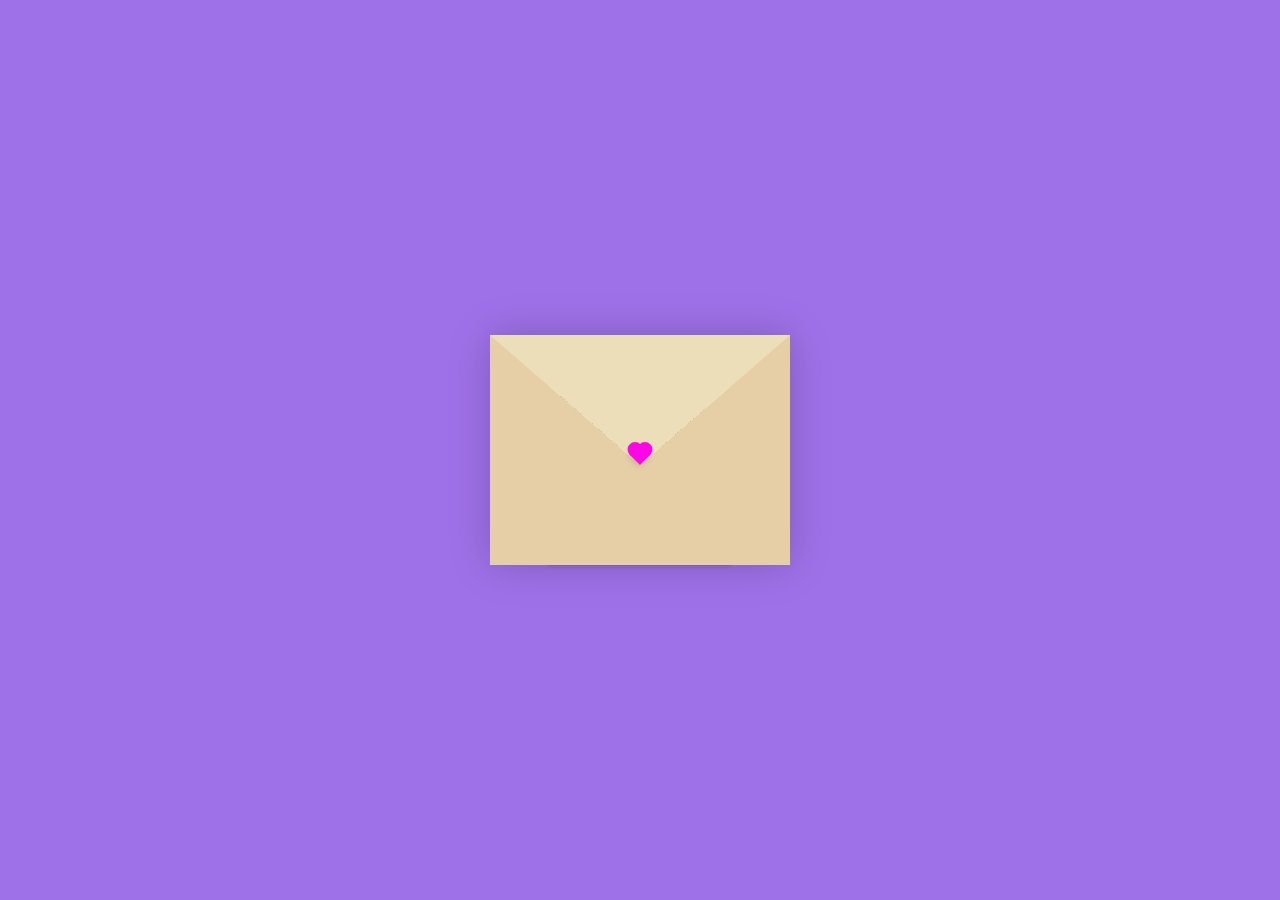
<file: askGf/ily.html>
<!DOCTYPE html>
<html lang="pt">
<head>
    <meta charset="UTF-8">
    <meta http-equiv="X-UA-Compatible" content="IE=edge">
    <meta name="viewport" content="width=device-width, initial-scale=1.0">
    <title>Eu te amo!</title>
    <style>
        :root {
            --primary: #fff;
            --bg-color: rgb(159, 113, 233);
            --bg-envelope-color: #f5edd1;
            --envelope-tab: #ecdeb8;
            --envelope-cover: #e6cfa7;
            --shadow-color: rgba(0, 0, 0, 0.2);
            --txt-color: #444;
            --heart-color: rgb(252, 8, 231);
        }
        body {
            margin: 0;
            padding: 0;
            box-sizing: border-box;
            background: var(--bg-color);
            display: flex;
            align-items: center;
            justify-content: center;
        }
        .container {
            height: 100vh;
            display: grid;
            place-items: center;
        }
        .container > .envelope-wrapper {
            background: var(--bg-envelope-color);
            box-shadow: 0 0 40px var(--shadow-color);
        }
        .envelope-wrapper > .envelope {
            position: relative;
            width: 300px;
            height: 230px;
        }
        .envelope-wrapper > .envelope::before {
            content: "";
            position: absolute;
            top: 0;
            z-index: 2;
            border-top: 130px solid var(--envelope-tab);
            border-right: 150px solid transparent;
            border-left: 150px solid transparent;
            transform-origin: top;
            transition: all 0.5s ease-in-out 0.7s;
        }
        .envelope-wrapper > .envelope::after {
            content: "";
            position: absolute;
            z-index: 2;
            width: 0px;
            height: 0px;
            border-top: 130px solid transparent;
            border-right: 150px solid var(--envelope-cover);
            border-bottom: 100px solid var(--envelope-cover);
            border-left: 150px solid var(--envelope-cover);
        }
        .envelope > .letter {
            position: absolute;
            right: 20%;
            bottom: 0;
            width: 54%;
            height: 80%;
            background: var(--primary);
            text-align: center;
            transition: all 1s ease-in-out;
            box-shadow: 0 0 5px var(--shadow-color);
            padding: 20px 10px;
        }
        .envelope > .letter > .text {
            font-family: 'Gill Sans', 'Gill Sans MT', Calibri, 'Trebuchet MS', sans-serif;
            color: var(--txt-color);
            text-align: left;
            font-size: 10px;
        }
        .heart {
            position: absolute;
            top: 50%;
            left: 50%;
            width: 15px;
            height: 15px;
            background: var(--heart-color);
            z-index: 4;
            transform: translate(-50%, -20%) rotate(45deg);
            transition: transform 0.5s ease-in-out 1s;
            box-shadow: 0 1px 6px var(--shadow-color);
            cursor: pointer;
        }
        .heart:before, 
        .heart:after {
            content: "";
            position: absolute;
            width: 15px;
            height: 15px;
            background-color: var(--heart-color);
            border-radius: 50%;
        }
        .heart:before {
            top: -7.5px;
        }
        .heart:after {
            right: 7.5px;
        }
        .flap > .envelope:before {
            transform: rotateX(180deg);
            z-index: 0;
        }
        .flap > .envelope > .letter {
            bottom: 100px;
            transform: scale(1.5);
            transition-delay: 1s;
        }
        .flap > .heart {
            transform: rotate(90deg);
            transition-delay: 0.4s;
        }
    </style>
    </head>
    <body>
        <div class="container">
            <div class="envelope-wrapper">
                <div class="envelope">
                    <div class="letter">
                        <div class="text">
                            <strong>Meu amor,</strong>
                        <p>
                            Minha vida ganhou mais graça ao te conhecer. Você é a pessoa que eu desejo ter ao meu lado por muito tempo. Espero te fazer 
                            tão feliz como você me faz. Eu te amo!
                            <br>
                            Ass: A melhor namorada da sua vida.
                        </p>
                        </div>
                    </div>
                </div>
            <div class="heart"></div>
            </div>
        </div>

    <script>
        const envelope = document.querySelector('.envelope-wrapper');

        envelope.addEventListener('click', () => {
            envelope.classList.toggle('flap');
        });
    </script>

    </body>
</html>
</file>
